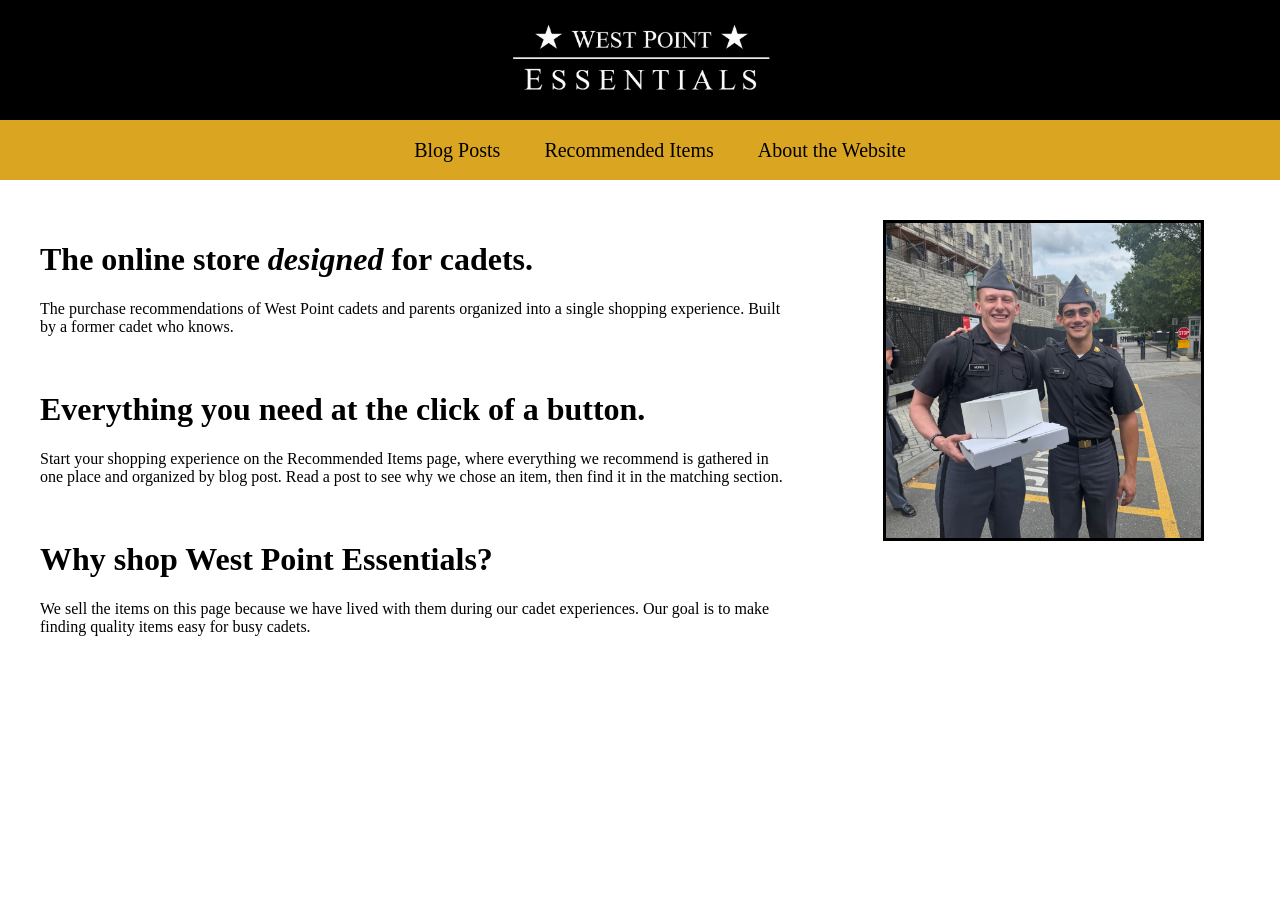
<file: index.html>
<!DOCTYPE html>
<html lang="en">
<head>
    <meta charset="UTF-8">
    <meta name="viewport" content="width=device-width, initial-scale=1.0">
    <title>WP Essentials</title>
    <link href="wp-essentials-stylesheet.css" rel="stylesheet">
</head>
<body>
    <div class="header">
        <a href="index.html" class="logo-box">
            <img src="wp-essentials-logo.png" alt="West Point Essentials">
        </a>
    </div>

    <div class="nav-box">
        <nav>
            <ul class="nav-list">
                <li><a href="blog-posts.html">Blog Posts</a></li>
                <li><a href="recommended-items.html">Recommended Items</a></li>
                <li><a href="about-the-website.html">About the Website</a></li>
            </ul>
        </nav>
    </div>

    <!-- <div class="content-box">
        <h1>The online store <em>designed</em> for cadets.</h1>
    </div> -->

    <div class="flex-row">

        <div class="flex-item flex-text">
            <h1>The online store <em>designed</em> for cadets.</h1>
            <p>The purchase recommendations of West Point cadets and parents organized into a single shopping experience. Built by a former cadet who knows.</p>
            <br>
            <h1>Everything you need at the click of a button.</h1>
            <p>Start your shopping experience on the Recommended Items page, where everything we recommend is gathered in one place and organized by blog post. Read a post to see why we chose an item, then find it in the matching section.</p>
            <br>
            <h1>Why shop West Point Essentials?</h1>
            <p>We sell the items on this page because we have lived with them during our cadet experiences. Our goal is to make finding quality items easy for busy cadets.</p>
        </div>

        <div class="flex-item flex-image">
            <img src="Morrisfish.jpg" width="80%">
        </div>
    </div>
    
</body>
</html>
</file>
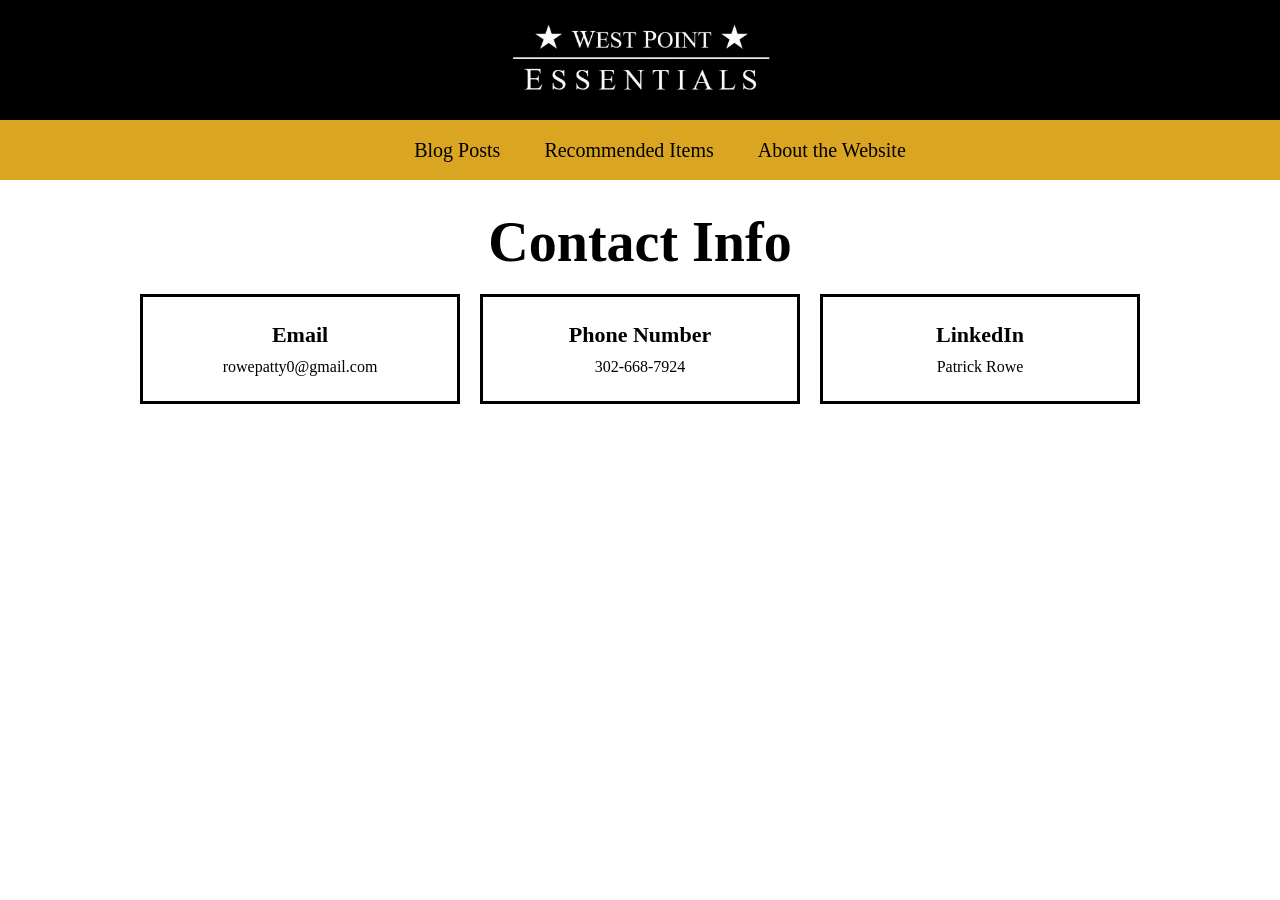
<file: about-the-website.html>
<!DOCTYPE html>
<html lang="en">
<head>
    <meta charset="UTF-8">
    <meta name="viewport" content="width=device-width, initial-scale=1.0">
    <title>About the Website - WP Essentials</title>
    <link href="wp-essentials-stylesheet.css" rel="stylesheet">
</head>
<body>
    <div class="header">
        <a href="index.html" class="logo-box">
            <img src="wp-essentials-logo.png" alt="West Point Essentials">
        </a>
    </div>

    <div class="nav-box">
        <nav>
            <ul class="nav-list">
                <li><a href="blog-posts.html">Blog Posts</a></li>
                <li><a href="recommended-items.html">Recommended Items</a></li>
                <li><a href="about-the-website.html">About the Website</a></li>
            </ul>
        </nav>
    </div>

    <div class="category-page">

        <h1 class="category-heading" id="contact-info">Contact Info</h1>

        <div class="contact-row">
            <div class="contact-box">
                <h2 class="contact-label">Email</h2>
                <p>rowepatty0@gmail.com</p>
            </div>
            <div class="contact-box">
                <h2 class="contact-label">Phone Number</h2>
                <p>302-668-7924</p>
            </div>
            <div class="contact-box">
                <h2 class="contact-label">LinkedIn</h2>
                <p><a href="https://www.linkedin.com/in/patrick-rowe-4873bb2a8">Patrick Rowe</a></p>
            </div>
        </div>

    </div>

</body>
</html>
</file>
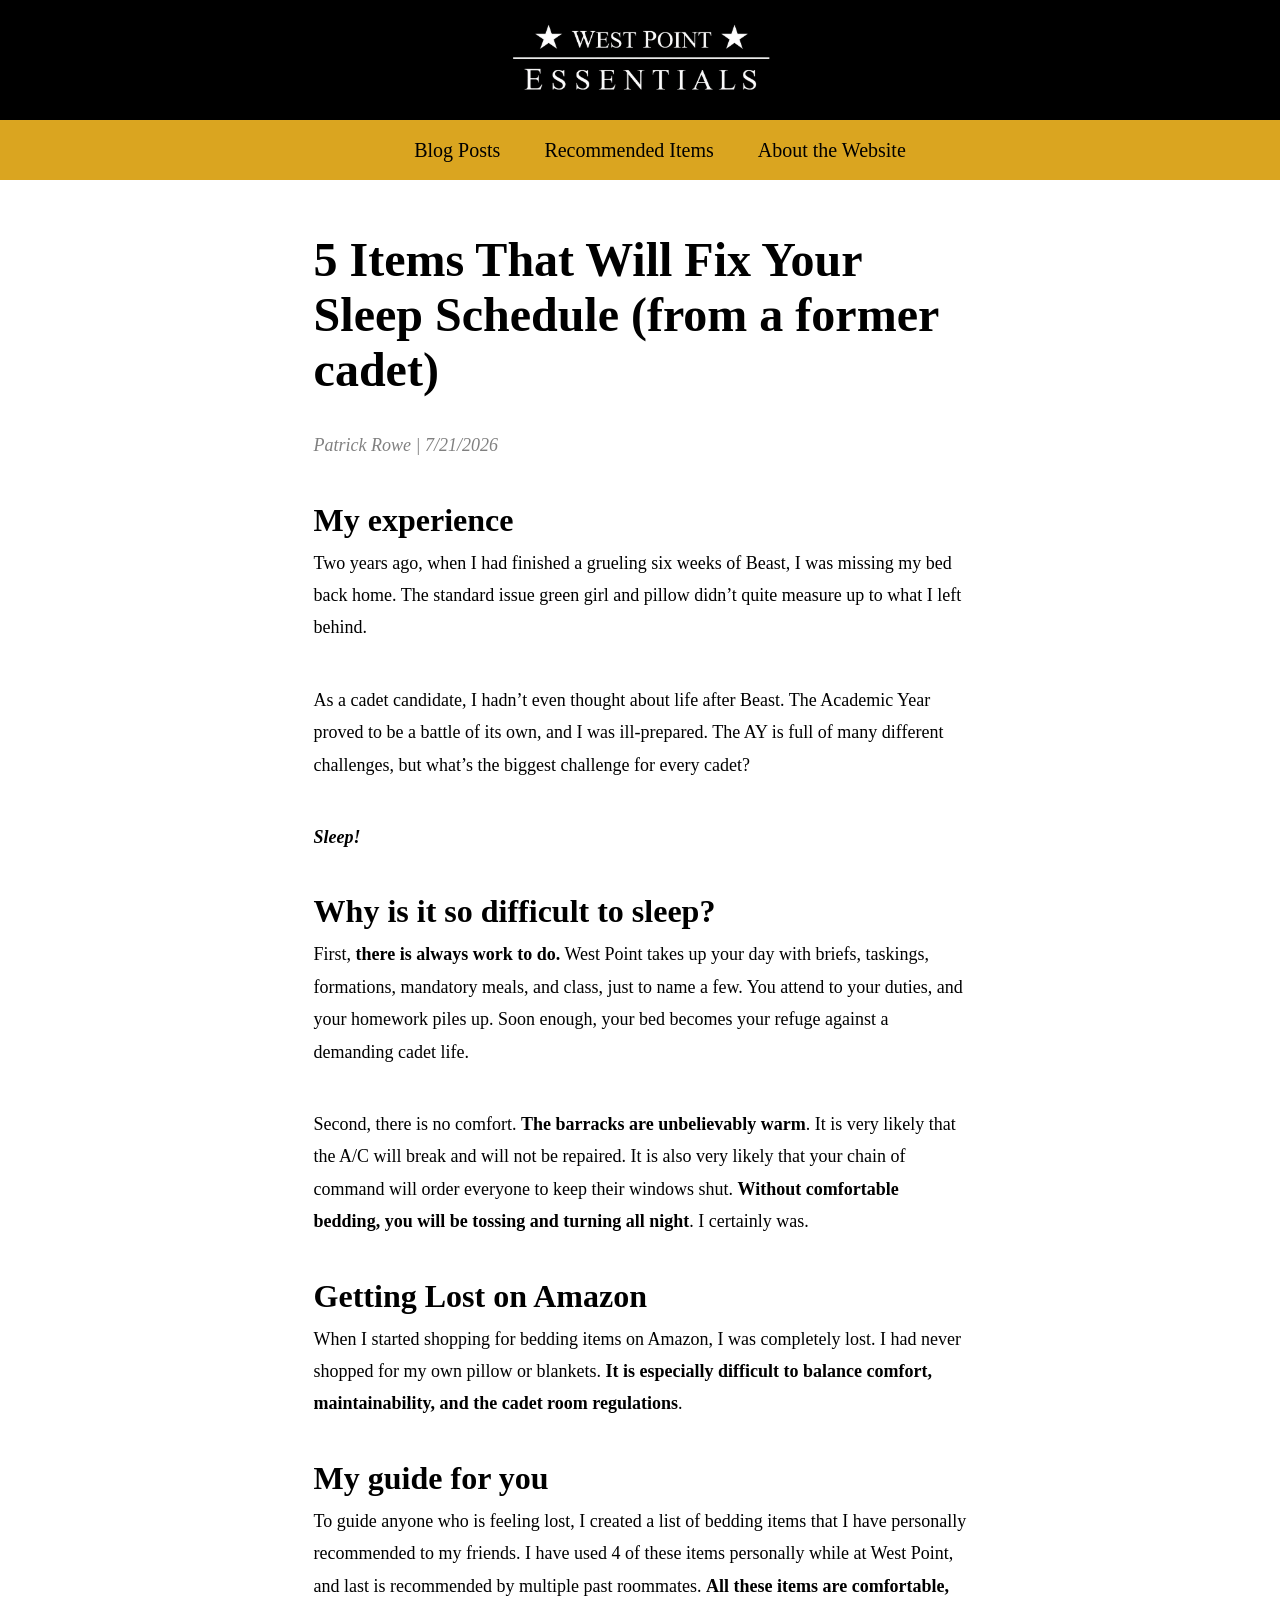
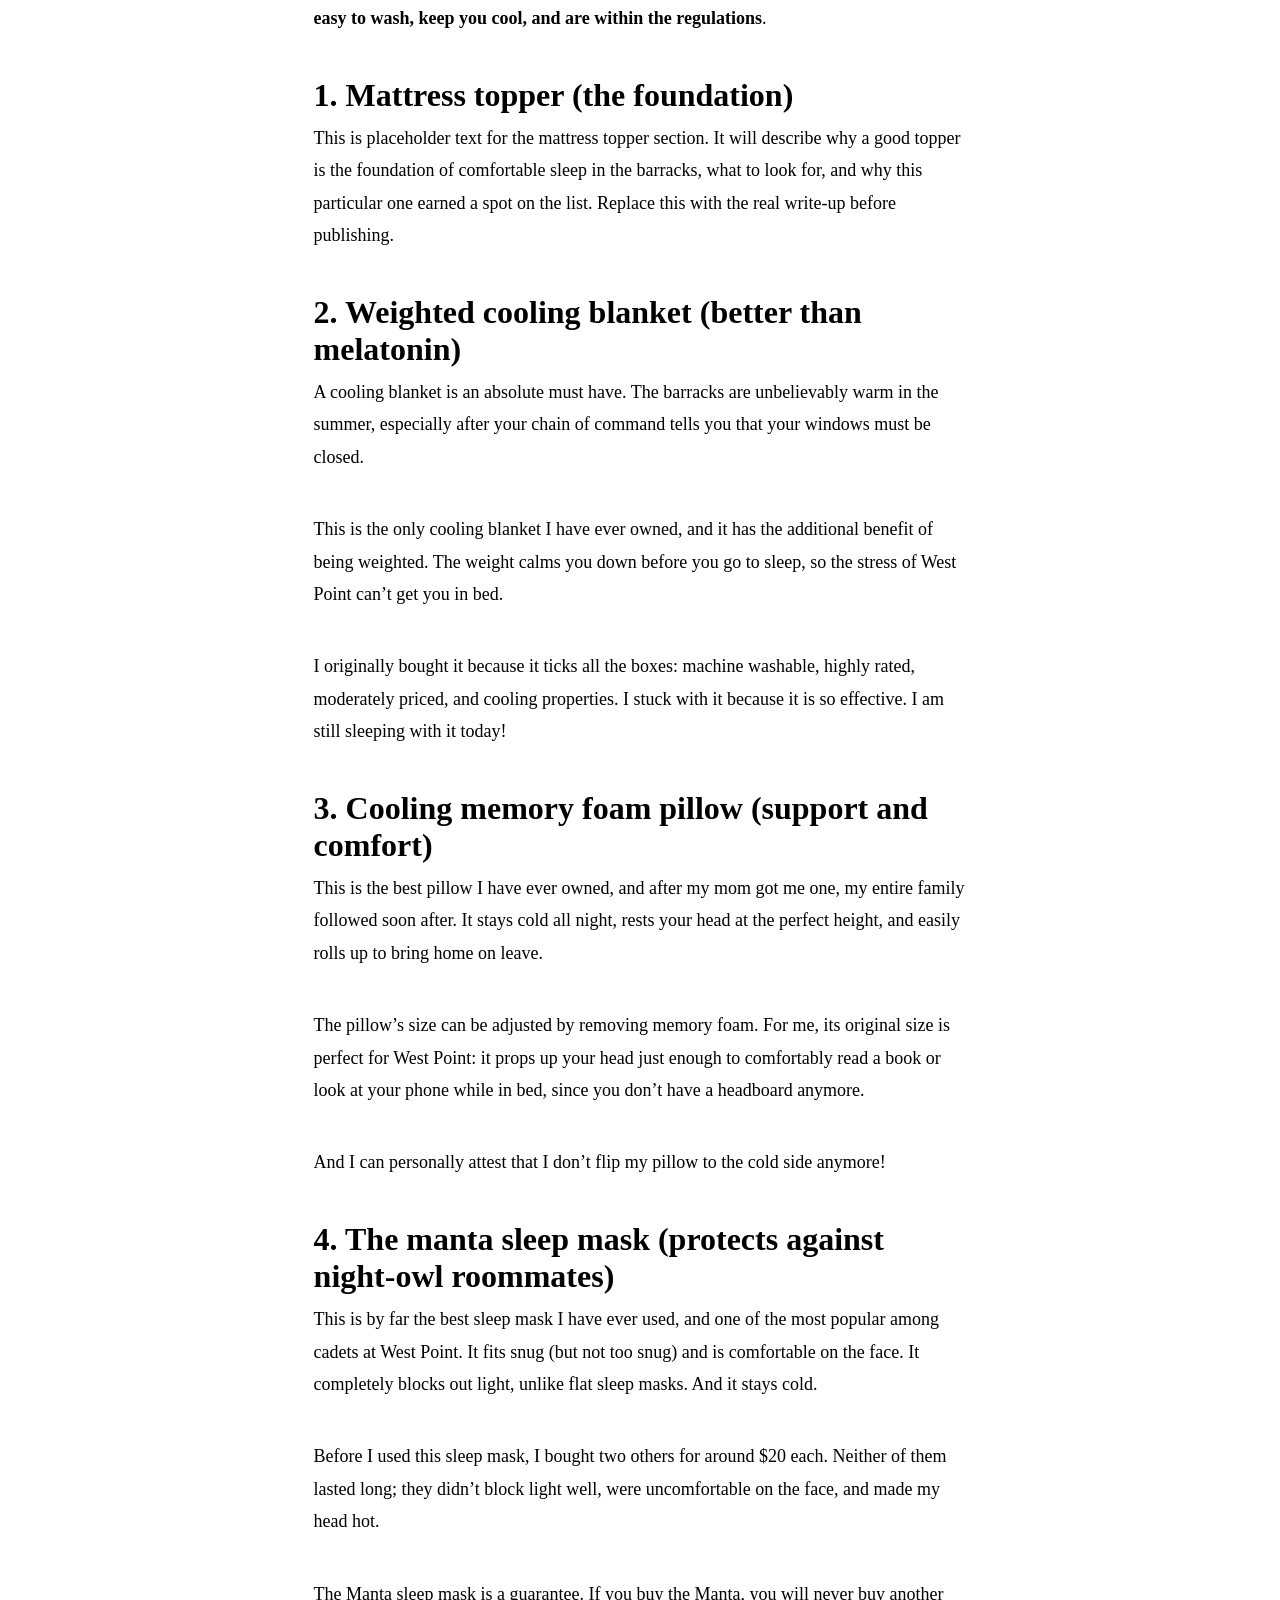
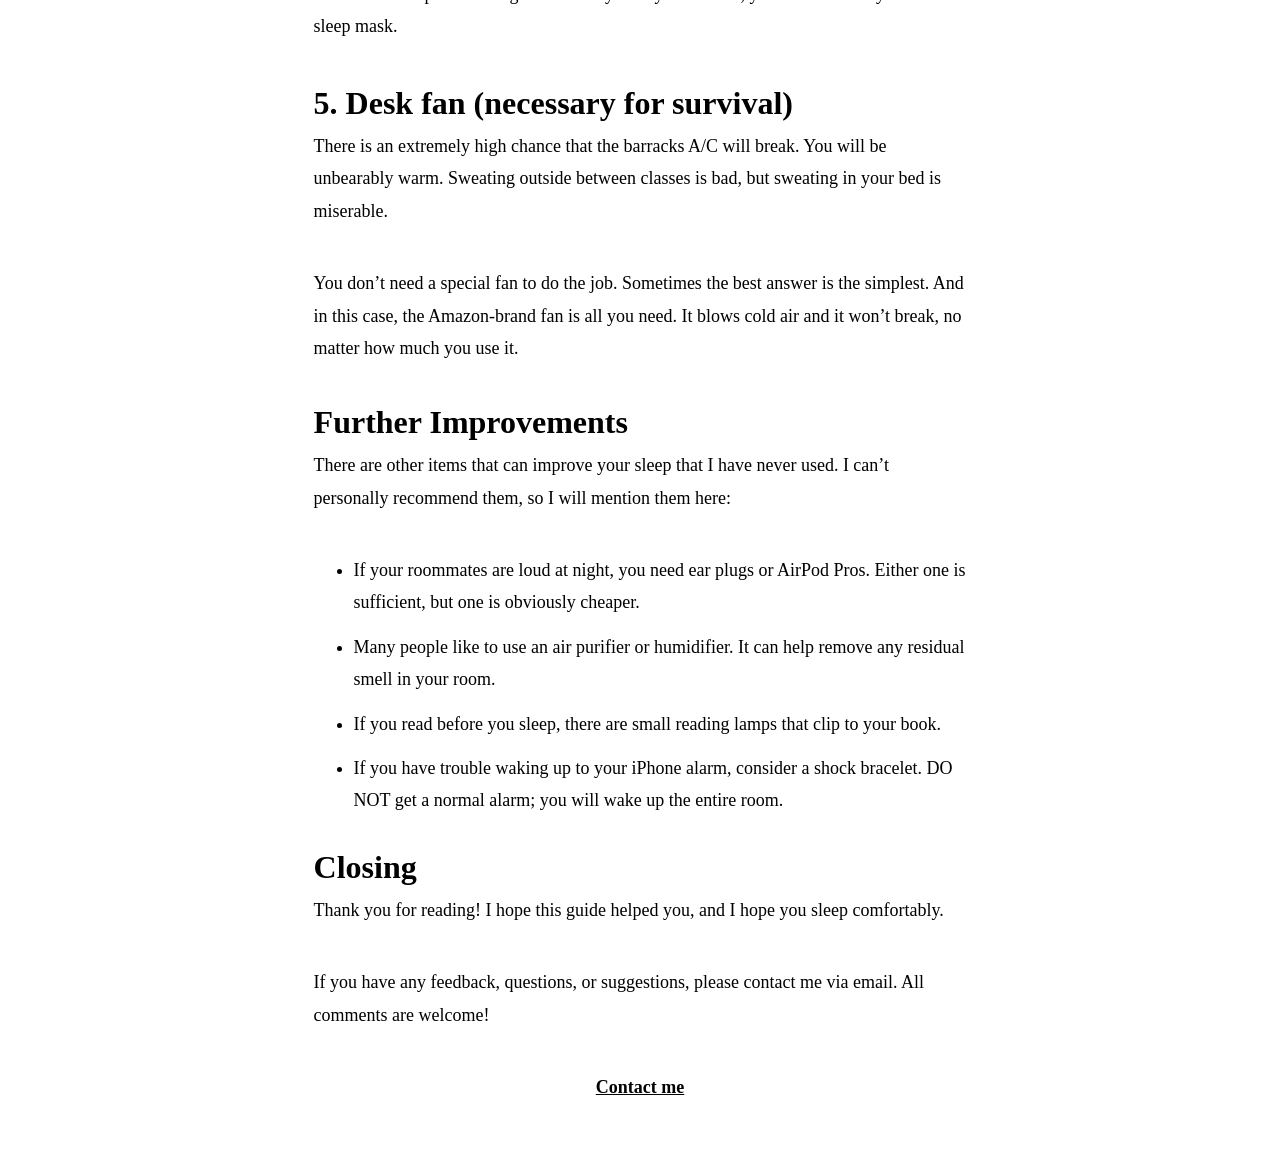
<file: blog-fix-your-sleep-schedule.html>
<!DOCTYPE html>
<html lang="en">
<head>
    <meta charset="UTF-8">
    <meta name="viewport" content="width=device-width, initial-scale=1.0">
    <title>5 Items That Will Fix Your Sleep Schedule - WP Essentials</title>
    <link href="wp-essentials-stylesheet.css" rel="stylesheet">
</head>
<body>
    <div class="header">
        <a href="index.html" class="logo-box">
            <img src="wp-essentials-logo.png" alt="West Point Essentials">
        </a>
    </div>

    <div class="nav-box">
        <nav>
            <ul class="nav-list">
                <li><a href="blog-posts.html">Blog Posts</a></li>
                <li><a href="recommended-items.html">Recommended Items</a></li>
                <li><a href="about-the-website.html">About the Website</a></li>
            </ul>
        </nav>
    </div>

    <div class="blog-container">
        <div class="blog">
            <h1>5 Items That Will Fix Your Sleep Schedule (from a former cadet)</h1>
            <p class="author-info">Patrick Rowe | 7/21/2026</p>

            <h3>My experience</h3>
            <p>Two years ago, when I had finished a grueling six weeks of Beast, I was missing my bed back home. The standard issue green girl and pillow didn&rsquo;t quite measure up to what I left behind.</p>
            <p>As a cadet candidate, I hadn&rsquo;t even thought about life after Beast. The Academic Year proved to be a battle of its own, and I was ill-prepared. The AY is full of many different challenges, but what&rsquo;s the biggest challenge for every cadet?</p>
            <p><strong><em>Sleep!</em></strong></p>

            <h3>Why is it so difficult to sleep?</h3>
            <p>First, <strong>there is always work to do.</strong> West Point takes up your day with briefs, taskings, formations, mandatory meals, and class, just to name a few. You attend to your duties, and your homework piles up. Soon enough, your bed becomes your refuge against a demanding cadet life.</p>
            <p>Second, there is no comfort. <strong>The barracks are unbelievably warm</strong>. It is very likely that the A/C will break and will not be repaired. It is also very likely that your chain of command will order everyone to keep their windows shut. <strong>Without comfortable bedding, you will be tossing and turning all night</strong>. I certainly was.</p>

            <h3>Getting Lost on Amazon</h3>
            <p>When I started shopping for bedding items on Amazon, I was completely lost. I had never shopped for my own pillow or blankets. <strong>It is especially difficult to balance comfort, maintainability, and the cadet room regulations</strong>.</p>

            <h3>My guide for you</h3>
            <p>To guide anyone who is feeling lost, I created a list of bedding items that I have personally recommended to my friends. I have used 4 of these items personally while at West Point, and last is recommended by multiple past roommates. <strong>All these items are comfortable, easy to wash, keep you cool, and are within the regulations</strong>.</p>

            <h4>1. Mattress topper (the foundation)</h4>
            <p>This is placeholder text for the mattress topper section. It will describe why a good topper is the foundation of comfortable sleep in the barracks, what to look for, and why this particular one earned a spot on the list. Replace this with the real write-up before publishing.</p>

            <h4>2. Weighted cooling blanket (better than melatonin)</h4>
            <p>A cooling blanket is an absolute must have. The barracks are unbelievably warm in the summer, especially after your chain of command tells you that your windows must be closed.</p>
            <p>This is the only cooling blanket I have ever owned, and it has the additional benefit of being weighted. The weight calms you down before you go to sleep, so the stress of West Point can&rsquo;t get you in bed.</p>
            <p>I originally bought it because it ticks all the boxes: machine washable, highly rated, moderately priced, and cooling properties. I stuck with it because it is so effective. I am still sleeping with it today!</p>

            <h4>3. Cooling memory foam pillow (support and comfort)</h4>
            <p>This is the best pillow I have ever owned, and after my mom got me one, my entire family followed soon after. It stays cold all night, rests your head at the perfect height, and easily rolls up to bring home on leave.</p>
            <p>The pillow&rsquo;s size can be adjusted by removing memory foam. For me, its original size is perfect for West Point: it props up your head just enough to comfortably read a book or look at your phone while in bed, since you don&rsquo;t have a headboard anymore.</p>
            <p>And I can personally attest that I don&rsquo;t flip my pillow to the cold side anymore!</p>

            <h4>4. The manta sleep mask (protects against night-owl roommates)</h4>
            <p>This is by far the best sleep mask I have ever used, and one of the most popular among cadets at West Point. It fits snug (but not too snug) and is comfortable on the face. It completely blocks out light, unlike flat sleep masks. And it stays cold.</p>
            <p>Before I used this sleep mask, I bought two others for around $20 each. Neither of them lasted long; they didn&rsquo;t block light well, were uncomfortable on the face, and made my head hot.</p>
            <p>The Manta sleep mask is a guarantee. If you buy the Manta, you will never buy another sleep mask.</p>

            <h4>5. Desk fan (necessary for survival)</h4>
            <p>There is an extremely high chance that the barracks A/C will break. You will be unbearably warm. Sweating outside between classes is bad, but sweating in your bed is miserable.</p>
            <p>You don&rsquo;t need a special fan to do the job. Sometimes the best answer is the simplest. And in this case, the Amazon-brand fan is all you need. It blows cold air and it won&rsquo;t break, no matter how much you use it.</p>

            <h3>Further Improvements</h3>
            <p>There are other items that can improve your sleep that I have never used. I can&rsquo;t personally recommend them, so I will mention them here:</p>
            <ul>
                <li>If your roommates are loud at night, you need ear plugs or AirPod Pros. Either one is sufficient, but one is obviously cheaper.</li>
                <li>Many people like to use an air purifier or humidifier. It can help remove any residual smell in your room.</li>
                <li>If you read before you sleep, there are small reading lamps that clip to your book.</li>
                <li>If you have trouble waking up to your iPhone alarm, consider a shock bracelet. DO NOT get a normal alarm; you will wake up the entire room.</li>
            </ul>

            <h3>Closing</h3>
            <p>Thank you for reading! I hope this guide helped you, and I hope you sleep comfortably.</p>
            <p>If you have any feedback, questions, or suggestions, please contact me via email. All comments are welcome!</p>

            <p class="contact-me"><a href="about-the-website.html#contact-info" style="text-decoration: underline;"><strong>Contact me</strong></a></p>
        </div>
    </div>

</body>
</html>
</file>
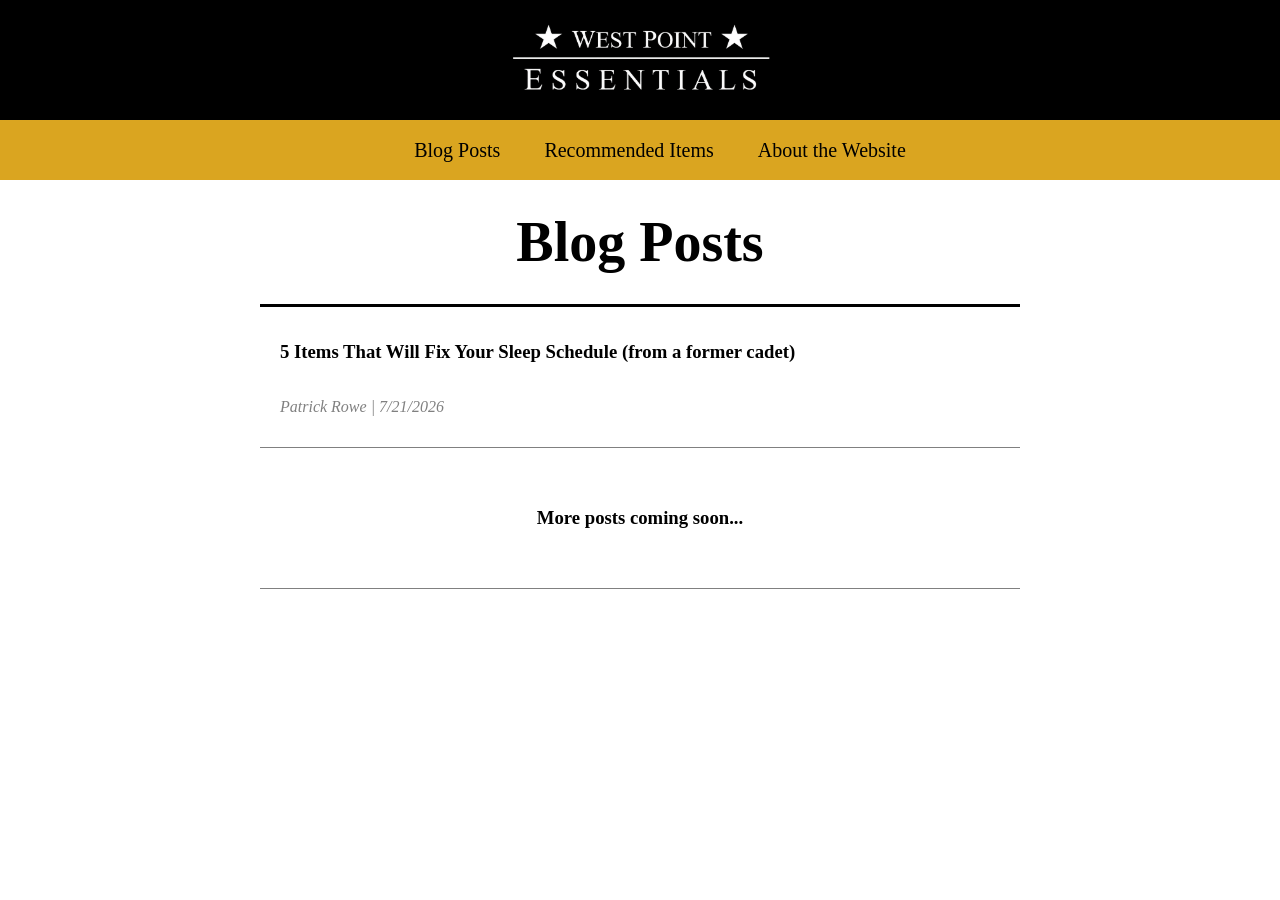
<file: blog-posts.html>
<!DOCTYPE html>
<html lang="en">
<head>
    <meta charset="UTF-8">
    <meta name="viewport" content="width=device-width, initial-scale=1.0">
    <title>Blog Posts - WP Essentials</title>
    <link href="wp-essentials-stylesheet.css" rel="stylesheet">
</head>
<body>
    <div class="header">
        <a href="index.html" class="logo-box">
            <img src="wp-essentials-logo.png" alt="West Point Essentials">
        </a>
    </div>

    <div class="nav-box">
        <nav>
            <ul class="nav-list">
                <li><a href="blog-posts.html">Blog Posts</a></li>
                <li><a href="recommended-items.html">Recommended Items</a></li>
                <li><a href="about-the-website.html">About the Website</a></li>
            </ul>
        </nav>
    </div>

    <div class="category-page">
        <h1 class="category-heading" style="margin-bottom: 30px;">Blog Posts</h1>
        <div class="blog-list-container">
            <div class="blog-list blog-list-start">
                <h3><a href="blog-fix-your-sleep-schedule.html">5 Items That Will Fix Your Sleep Schedule (from a former cadet)</a></h3>
                <p class="author-info">Patrick Rowe | 7/21/2026</p>
            </div>
            <div class="blog-list"><h3 style="text-align:center;">More posts coming soon...</h3></div>
        </div>
    </div>

</body>
</html>
</file>
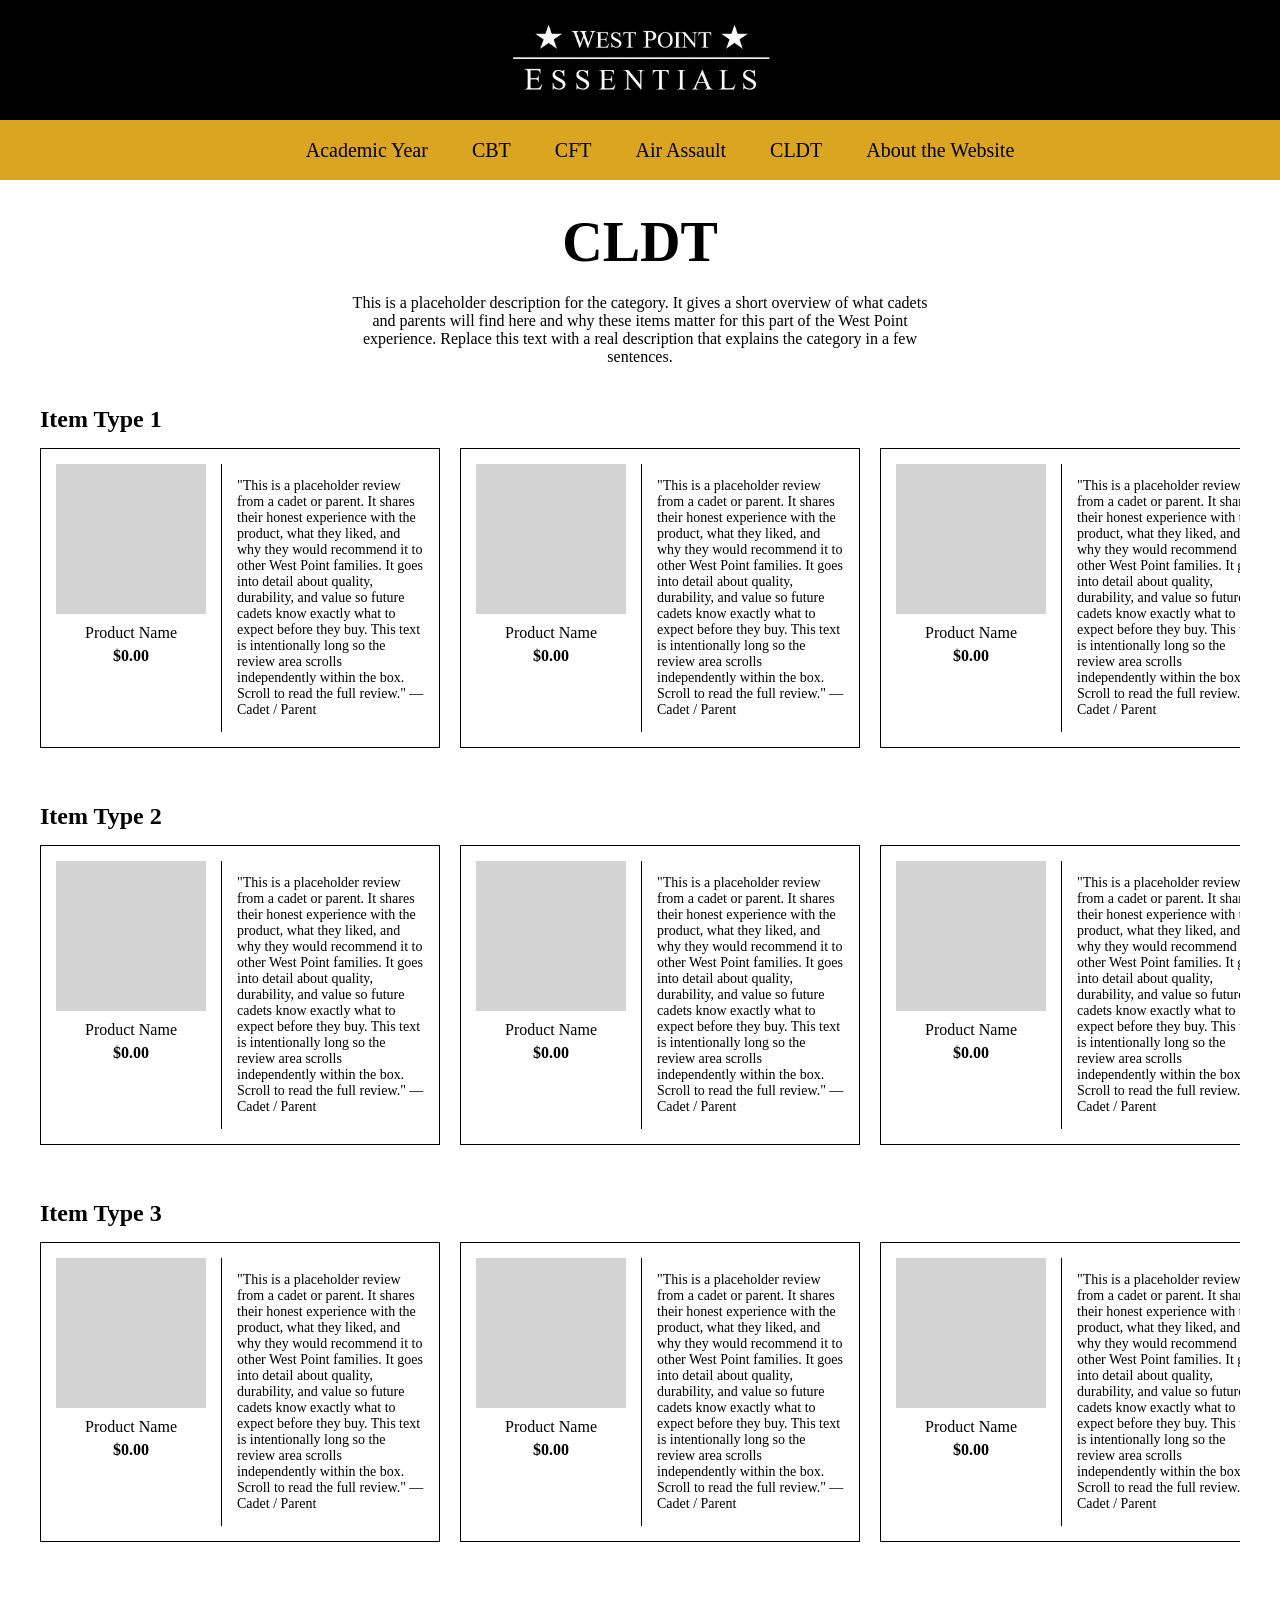
<file: cldt.html>
<!DOCTYPE html>
<html lang="en">
<head>
    <meta charset="UTF-8">
    <meta name="viewport" content="width=device-width, initial-scale=1.0">
    <title>CLDT - WP Essentials</title>
    <link href="wp-essentials-stylesheet.css" rel="stylesheet">
</head>
<body>
    <div class="header">
        <a href="index.html" class="logo-box">
            <img src="wpessentials logo.png" alt="West Point Essentials">
        </a>
    </div>

    <div class="nav-box">
        <nav>
            <ul class="nav-list">
                <li><a href="academic-year.html">Academic Year</a></li>
                <li><a href="cbt.html">CBT</a></li>
                <li><a href="cft.html">CFT</a></li>
                <li><a href="air-assault.html">Air Assault</a></li>
                <li><a href="cldt.html">CLDT</a></li>
                <li><a href="http://slither.com/io">About the Website</a></li>
            </ul>
        </nav>
    </div>

    <div class="category-page">

        <h1 class="category-heading">CLDT</h1>

        <div class="category-description">
            <p>This is a placeholder description for the category. It gives a short
            overview of what cadets and parents will find here and why these items
            matter for this part of the West Point experience. Replace this text with
            a real description that explains the category in a few sentences.</p>
        </div>

        <div class="category-section">
            <h2 class="category-title">Item Type 1</h2>
            <div class="product-row">
                <div class="product-slot">
                    <div class="product-info">
                        <div class="product-image"></div>
                        <p class="product-name">Product Name</p>
                        <p class="product-price">$0.00</p>
                    </div>
                    <div class="product-review">
                        <p>"This is a placeholder review from a cadet or parent. It shares
                        their honest experience with the product, what they liked, and why
                        they would recommend it to other West Point families. It goes into
                        detail about quality, durability, and value so future cadets know
                        exactly what to expect before they buy. This text is intentionally
                        long so the review area scrolls independently within the box. Scroll
                        to read the full review." — Cadet / Parent</p>
                    </div>
                </div>
                <div class="product-slot">
                    <div class="product-info">
                        <div class="product-image"></div>
                        <p class="product-name">Product Name</p>
                        <p class="product-price">$0.00</p>
                    </div>
                    <div class="product-review">
                        <p>"This is a placeholder review from a cadet or parent. It shares
                        their honest experience with the product, what they liked, and why
                        they would recommend it to other West Point families. It goes into
                        detail about quality, durability, and value so future cadets know
                        exactly what to expect before they buy. This text is intentionally
                        long so the review area scrolls independently within the box. Scroll
                        to read the full review." — Cadet / Parent</p>
                    </div>
                </div>
                <div class="product-slot">
                    <div class="product-info">
                        <div class="product-image"></div>
                        <p class="product-name">Product Name</p>
                        <p class="product-price">$0.00</p>
                    </div>
                    <div class="product-review">
                        <p>"This is a placeholder review from a cadet or parent. It shares
                        their honest experience with the product, what they liked, and why
                        they would recommend it to other West Point families. It goes into
                        detail about quality, durability, and value so future cadets know
                        exactly what to expect before they buy. This text is intentionally
                        long so the review area scrolls independently within the box. Scroll
                        to read the full review." — Cadet / Parent</p>
                    </div>
                </div>
                <div class="product-slot">
                    <div class="product-info">
                        <div class="product-image"></div>
                        <p class="product-name">Product Name</p>
                        <p class="product-price">$0.00</p>
                    </div>
                    <div class="product-review">
                        <p>"This is a placeholder review from a cadet or parent. It shares
                        their honest experience with the product, what they liked, and why
                        they would recommend it to other West Point families. It goes into
                        detail about quality, durability, and value so future cadets know
                        exactly what to expect before they buy. This text is intentionally
                        long so the review area scrolls independently within the box. Scroll
                        to read the full review." — Cadet / Parent</p>
                    </div>
                </div>
            </div>
        </div>

        <div class="category-section">
            <h2 class="category-title">Item Type 2</h2>
            <div class="product-row">
                <div class="product-slot">
                    <div class="product-info">
                        <div class="product-image"></div>
                        <p class="product-name">Product Name</p>
                        <p class="product-price">$0.00</p>
                    </div>
                    <div class="product-review">
                        <p>"This is a placeholder review from a cadet or parent. It shares
                        their honest experience with the product, what they liked, and why
                        they would recommend it to other West Point families. It goes into
                        detail about quality, durability, and value so future cadets know
                        exactly what to expect before they buy. This text is intentionally
                        long so the review area scrolls independently within the box. Scroll
                        to read the full review." — Cadet / Parent</p>
                    </div>
                </div>
                <div class="product-slot">
                    <div class="product-info">
                        <div class="product-image"></div>
                        <p class="product-name">Product Name</p>
                        <p class="product-price">$0.00</p>
                    </div>
                    <div class="product-review">
                        <p>"This is a placeholder review from a cadet or parent. It shares
                        their honest experience with the product, what they liked, and why
                        they would recommend it to other West Point families. It goes into
                        detail about quality, durability, and value so future cadets know
                        exactly what to expect before they buy. This text is intentionally
                        long so the review area scrolls independently within the box. Scroll
                        to read the full review." — Cadet / Parent</p>
                    </div>
                </div>
                <div class="product-slot">
                    <div class="product-info">
                        <div class="product-image"></div>
                        <p class="product-name">Product Name</p>
                        <p class="product-price">$0.00</p>
                    </div>
                    <div class="product-review">
                        <p>"This is a placeholder review from a cadet or parent. It shares
                        their honest experience with the product, what they liked, and why
                        they would recommend it to other West Point families. It goes into
                        detail about quality, durability, and value so future cadets know
                        exactly what to expect before they buy. This text is intentionally
                        long so the review area scrolls independently within the box. Scroll
                        to read the full review." — Cadet / Parent</p>
                    </div>
                </div>
                <div class="product-slot">
                    <div class="product-info">
                        <div class="product-image"></div>
                        <p class="product-name">Product Name</p>
                        <p class="product-price">$0.00</p>
                    </div>
                    <div class="product-review">
                        <p>"This is a placeholder review from a cadet or parent. It shares
                        their honest experience with the product, what they liked, and why
                        they would recommend it to other West Point families. It goes into
                        detail about quality, durability, and value so future cadets know
                        exactly what to expect before they buy. This text is intentionally
                        long so the review area scrolls independently within the box. Scroll
                        to read the full review." — Cadet / Parent</p>
                    </div>
                </div>
            </div>
        </div>

        <div class="category-section">
            <h2 class="category-title">Item Type 3</h2>
            <div class="product-row">
                <div class="product-slot">
                    <div class="product-info">
                        <div class="product-image"></div>
                        <p class="product-name">Product Name</p>
                        <p class="product-price">$0.00</p>
                    </div>
                    <div class="product-review">
                        <p>"This is a placeholder review from a cadet or parent. It shares
                        their honest experience with the product, what they liked, and why
                        they would recommend it to other West Point families. It goes into
                        detail about quality, durability, and value so future cadets know
                        exactly what to expect before they buy. This text is intentionally
                        long so the review area scrolls independently within the box. Scroll
                        to read the full review." — Cadet / Parent</p>
                    </div>
                </div>
                <div class="product-slot">
                    <div class="product-info">
                        <div class="product-image"></div>
                        <p class="product-name">Product Name</p>
                        <p class="product-price">$0.00</p>
                    </div>
                    <div class="product-review">
                        <p>"This is a placeholder review from a cadet or parent. It shares
                        their honest experience with the product, what they liked, and why
                        they would recommend it to other West Point families. It goes into
                        detail about quality, durability, and value so future cadets know
                        exactly what to expect before they buy. This text is intentionally
                        long so the review area scrolls independently within the box. Scroll
                        to read the full review." — Cadet / Parent</p>
                    </div>
                </div>
                <div class="product-slot">
                    <div class="product-info">
                        <div class="product-image"></div>
                        <p class="product-name">Product Name</p>
                        <p class="product-price">$0.00</p>
                    </div>
                    <div class="product-review">
                        <p>"This is a placeholder review from a cadet or parent. It shares
                        their honest experience with the product, what they liked, and why
                        they would recommend it to other West Point families. It goes into
                        detail about quality, durability, and value so future cadets know
                        exactly what to expect before they buy. This text is intentionally
                        long so the review area scrolls independently within the box. Scroll
                        to read the full review." — Cadet / Parent</p>
                    </div>
                </div>
                <div class="product-slot">
                    <div class="product-info">
                        <div class="product-image"></div>
                        <p class="product-name">Product Name</p>
                        <p class="product-price">$0.00</p>
                    </div>
                    <div class="product-review">
                        <p>"This is a placeholder review from a cadet or parent. It shares
                        their honest experience with the product, what they liked, and why
                        they would recommend it to other West Point families. It goes into
                        detail about quality, durability, and value so future cadets know
                        exactly what to expect before they buy. This text is intentionally
                        long so the review area scrolls independently within the box. Scroll
                        to read the full review." — Cadet / Parent</p>
                    </div>
                </div>
            </div>
        </div>

    </div>
</body>
</html>
</file>
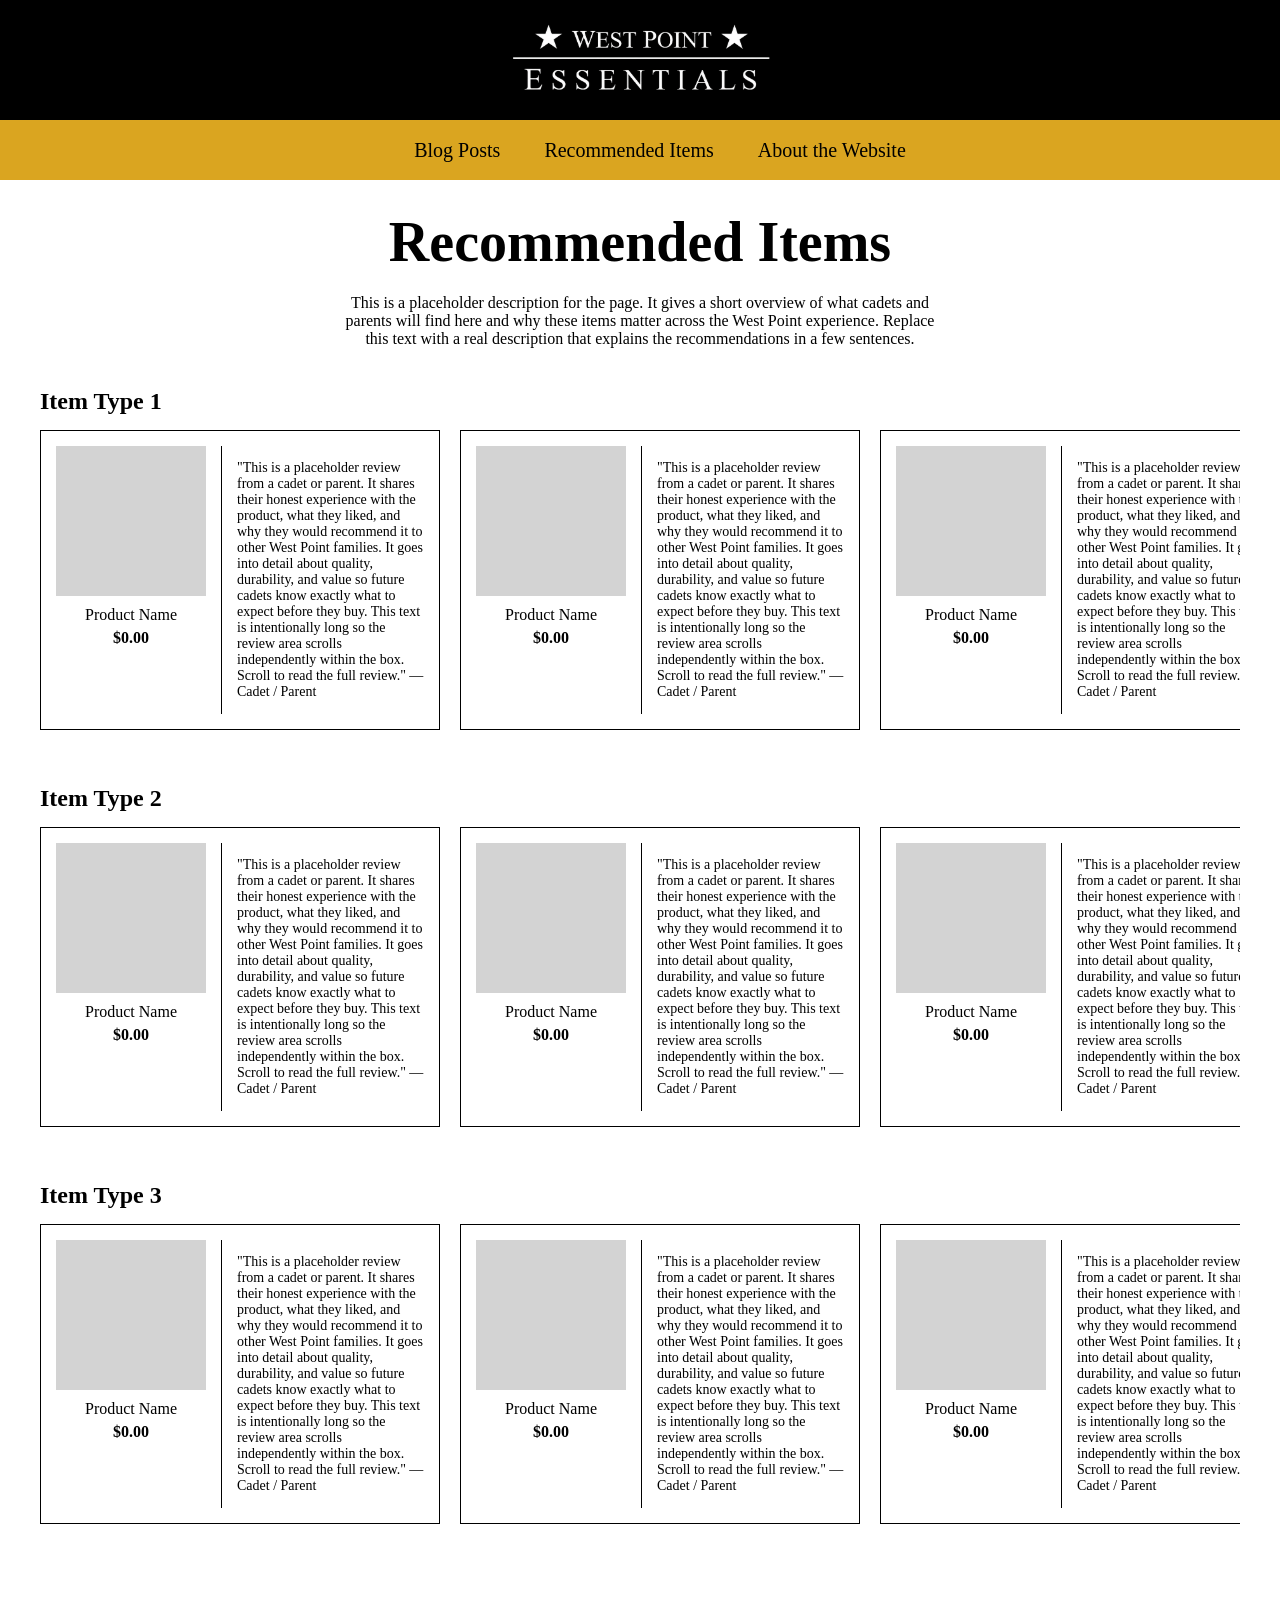
<file: recommended-items.html>
<!DOCTYPE html>
<html lang="en">
<head>
    <meta charset="UTF-8">
    <meta name="viewport" content="width=device-width, initial-scale=1.0">
    <title>Recommended Items - WP Essentials</title>
    <link href="wp-essentials-stylesheet.css" rel="stylesheet">
</head>
<body>
    <div class="header">
        <a href="index.html" class="logo-box">
            <img src="wp-essentials-logo.png" alt="West Point Essentials">
        </a>
    </div>

    <div class="nav-box">
        <nav>
            <ul class="nav-list">
                <li><a href="blog-posts.html">Blog Posts</a></li>
                <li><a href="recommended-items.html">Recommended Items</a></li>
                <li><a href="about-the-website.html">About the Website</a></li>
            </ul>
        </nav>
    </div>

    <div class="category-page">

        <h1 class="category-heading">Recommended Items</h1>

        <div class="category-description">
            <p>This is a placeholder description for the page. It gives a short
            overview of what cadets and parents will find here and why these items
            matter across the West Point experience. Replace this text with a real
            description that explains the recommendations in a few sentences.</p>
        </div>

        <div class="category-section">
            <h2 class="category-title">Item Type 1</h2>
            <div class="product-row">
                <div class="product-slot">
                    <div class="product-info">
                        <div class="product-image"></div>
                        <p class="product-name">Product Name</p>
                        <p class="product-price">$0.00</p>
                    </div>
                    <div class="product-review">
                        <p>"This is a placeholder review from a cadet or parent. It shares
                        their honest experience with the product, what they liked, and why
                        they would recommend it to other West Point families. It goes into
                        detail about quality, durability, and value so future cadets know
                        exactly what to expect before they buy. This text is intentionally
                        long so the review area scrolls independently within the box. Scroll
                        to read the full review." — Cadet / Parent</p>
                    </div>
                </div>
                <div class="product-slot">
                    <div class="product-info">
                        <div class="product-image"></div>
                        <p class="product-name">Product Name</p>
                        <p class="product-price">$0.00</p>
                    </div>
                    <div class="product-review">
                        <p>"This is a placeholder review from a cadet or parent. It shares
                        their honest experience with the product, what they liked, and why
                        they would recommend it to other West Point families. It goes into
                        detail about quality, durability, and value so future cadets know
                        exactly what to expect before they buy. This text is intentionally
                        long so the review area scrolls independently within the box. Scroll
                        to read the full review." — Cadet / Parent</p>
                    </div>
                </div>
                <div class="product-slot">
                    <div class="product-info">
                        <div class="product-image"></div>
                        <p class="product-name">Product Name</p>
                        <p class="product-price">$0.00</p>
                    </div>
                    <div class="product-review">
                        <p>"This is a placeholder review from a cadet or parent. It shares
                        their honest experience with the product, what they liked, and why
                        they would recommend it to other West Point families. It goes into
                        detail about quality, durability, and value so future cadets know
                        exactly what to expect before they buy. This text is intentionally
                        long so the review area scrolls independently within the box. Scroll
                        to read the full review." — Cadet / Parent</p>
                    </div>
                </div>
                <div class="product-slot">
                    <div class="product-info">
                        <div class="product-image"></div>
                        <p class="product-name">Product Name</p>
                        <p class="product-price">$0.00</p>
                    </div>
                    <div class="product-review">
                        <p>"This is a placeholder review from a cadet or parent. It shares
                        their honest experience with the product, what they liked, and why
                        they would recommend it to other West Point families. It goes into
                        detail about quality, durability, and value so future cadets know
                        exactly what to expect before they buy. This text is intentionally
                        long so the review area scrolls independently within the box. Scroll
                        to read the full review." — Cadet / Parent</p>
                    </div>
                </div>
            </div>
        </div>

        <div class="category-section">
            <h2 class="category-title">Item Type 2</h2>
            <div class="product-row">
                <div class="product-slot">
                    <div class="product-info">
                        <div class="product-image"></div>
                        <p class="product-name">Product Name</p>
                        <p class="product-price">$0.00</p>
                    </div>
                    <div class="product-review">
                        <p>"This is a placeholder review from a cadet or parent. It shares
                        their honest experience with the product, what they liked, and why
                        they would recommend it to other West Point families. It goes into
                        detail about quality, durability, and value so future cadets know
                        exactly what to expect before they buy. This text is intentionally
                        long so the review area scrolls independently within the box. Scroll
                        to read the full review." — Cadet / Parent</p>
                    </div>
                </div>
                <div class="product-slot">
                    <div class="product-info">
                        <div class="product-image"></div>
                        <p class="product-name">Product Name</p>
                        <p class="product-price">$0.00</p>
                    </div>
                    <div class="product-review">
                        <p>"This is a placeholder review from a cadet or parent. It shares
                        their honest experience with the product, what they liked, and why
                        they would recommend it to other West Point families. It goes into
                        detail about quality, durability, and value so future cadets know
                        exactly what to expect before they buy. This text is intentionally
                        long so the review area scrolls independently within the box. Scroll
                        to read the full review." — Cadet / Parent</p>
                    </div>
                </div>
                <div class="product-slot">
                    <div class="product-info">
                        <div class="product-image"></div>
                        <p class="product-name">Product Name</p>
                        <p class="product-price">$0.00</p>
                    </div>
                    <div class="product-review">
                        <p>"This is a placeholder review from a cadet or parent. It shares
                        their honest experience with the product, what they liked, and why
                        they would recommend it to other West Point families. It goes into
                        detail about quality, durability, and value so future cadets know
                        exactly what to expect before they buy. This text is intentionally
                        long so the review area scrolls independently within the box. Scroll
                        to read the full review." — Cadet / Parent</p>
                    </div>
                </div>
                <div class="product-slot">
                    <div class="product-info">
                        <div class="product-image"></div>
                        <p class="product-name">Product Name</p>
                        <p class="product-price">$0.00</p>
                    </div>
                    <div class="product-review">
                        <p>"This is a placeholder review from a cadet or parent. It shares
                        their honest experience with the product, what they liked, and why
                        they would recommend it to other West Point families. It goes into
                        detail about quality, durability, and value so future cadets know
                        exactly what to expect before they buy. This text is intentionally
                        long so the review area scrolls independently within the box. Scroll
                        to read the full review." — Cadet / Parent</p>
                    </div>
                </div>
            </div>
        </div>

        <div class="category-section">
            <h2 class="category-title">Item Type 3</h2>
            <div class="product-row">
                <div class="product-slot">
                    <div class="product-info">
                        <div class="product-image"></div>
                        <p class="product-name">Product Name</p>
                        <p class="product-price">$0.00</p>
                    </div>
                    <div class="product-review">
                        <p>"This is a placeholder review from a cadet or parent. It shares
                        their honest experience with the product, what they liked, and why
                        they would recommend it to other West Point families. It goes into
                        detail about quality, durability, and value so future cadets know
                        exactly what to expect before they buy. This text is intentionally
                        long so the review area scrolls independently within the box. Scroll
                        to read the full review." — Cadet / Parent</p>
                    </div>
                </div>
                <div class="product-slot">
                    <div class="product-info">
                        <div class="product-image"></div>
                        <p class="product-name">Product Name</p>
                        <p class="product-price">$0.00</p>
                    </div>
                    <div class="product-review">
                        <p>"This is a placeholder review from a cadet or parent. It shares
                        their honest experience with the product, what they liked, and why
                        they would recommend it to other West Point families. It goes into
                        detail about quality, durability, and value so future cadets know
                        exactly what to expect before they buy. This text is intentionally
                        long so the review area scrolls independently within the box. Scroll
                        to read the full review." — Cadet / Parent</p>
                    </div>
                </div>
                <div class="product-slot">
                    <div class="product-info">
                        <div class="product-image"></div>
                        <p class="product-name">Product Name</p>
                        <p class="product-price">$0.00</p>
                    </div>
                    <div class="product-review">
                        <p>"This is a placeholder review from a cadet or parent. It shares
                        their honest experience with the product, what they liked, and why
                        they would recommend it to other West Point families. It goes into
                        detail about quality, durability, and value so future cadets know
                        exactly what to expect before they buy. This text is intentionally
                        long so the review area scrolls independently within the box. Scroll
                        to read the full review." — Cadet / Parent</p>
                    </div>
                </div>
                <div class="product-slot">
                    <div class="product-info">
                        <div class="product-image"></div>
                        <p class="product-name">Product Name</p>
                        <p class="product-price">$0.00</p>
                    </div>
                    <div class="product-review">
                        <p>"This is a placeholder review from a cadet or parent. It shares
                        their honest experience with the product, what they liked, and why
                        they would recommend it to other West Point families. It goes into
                        detail about quality, durability, and value so future cadets know
                        exactly what to expect before they buy. This text is intentionally
                        long so the review area scrolls independently within the box. Scroll
                        to read the full review." — Cadet / Parent</p>
                    </div>
                </div>
            </div>
        </div>

    </div>
</body>
</html>
</file>
<file: wp-essentials-stylesheet.css>
.header {
    background-color: black;
    height: 120px;
    display: flex;
    align-items: center;
    justify-content: center;
    justify-items: center;
    margin: 0px;
    /* border-style: solid;
    border-color: black; */
    width: 100%;
    position: relative;
}

.logo-box {
    height: 100%;
    max-width: 100%;
    padding: 0px;
    margin: 0px;
    display: flex;
    align-items: center;
    justify-content: center;
}

.logo-box img {
    max-height: 100%;
    max-width: 100%;
    object-fit: contain;
}

.nav-box {
    background-color: goldenrod;
    height: 60px;
    display: flex;
    align-items: center;
    justify-content: center;
    justify-items: center;
    margin: 0px;
    /* border-style: solid;
    border-color: black; */
    width: 100%;
    position: relative;
}

.nav-list li {
    display: inline;
    margin: 15px;
    padding: 5px;
    font-size: 20px;
    color: black;
}

a {
    color: inherit;
    text-decoration: none;
}

/* .content-box {
    width: 60%;
    display: flex;
    text-align: left;
    margin: 2.5%;
    padding: 0% 5%;
} */

body {
    width: 100%;
    margin: 0;
    padding: 0;
}

.flex-row {
    display: flex;
    gap: 20px;
    margin: 20px;
}

.flex-item {       /* equal widths, allowed to shrink */
    min-width: 0;      /* safety valve — see below */
    padding: 20px;
    box-sizing: border-box;
}

.flex-text {
    flex: 1 1 auto;
}

.flex-image {
    flex: 1 1 auto;
    width: 66%;
}

.flex-image img {
    display: block;
    margin: auto;
    border-style: solid;
    border-color: black;
    box-shadow: 100px;
}

.category-page {
    width: 100%;
    box-sizing: border-box;
    padding: 20px 40px;
}

.category-section {
    margin-bottom: 40px;
}

.category-heading {
    font-size: 56px;
    margin: 10px 0 20px 0;
    color: black;
    text-align: center;
}

.category-description {
    width: 50%;
    margin: 0 auto 40px auto;
    text-align: center;
}

.category-title {
    font-size: 24px;
    margin: 0 0 15px 0;
    color: black;
}

.product-row {
    display: flex;
    gap: 20px;
    overflow-x: auto;
    padding-bottom: 15px;
}

.product-slot {
    flex: 0 0 auto;
    width: 400px;
    border-style: solid;
    border-width: 1px;
    border-color: black;
    box-sizing: border-box;
    padding: 15px;
    display: flex;
    gap: 15px;
}

.product-info {
    flex: 0 0 150px;
    width: 150px;
    text-align: center;
}

.product-review {
    flex: 1 1 auto;
    min-height: 0;
    overflow-y: auto;
    text-align: left;
    font-size: 14px;
    padding-left: 15px;
    border-left: 1px solid black;
}

.product-image {
    width: 100%;
    aspect-ratio: 1;
    background-color: lightgray;
    margin-bottom: 10px;
}

.product-name {
    margin: 5px 0;
    font-size: 16px;
    color: black;
}

.product-price {
    margin: 5px 0;
    font-size: 16px;
    font-weight: bold;
    color: black;
}

.blog {
    width: 51%;
    padding: 20px;
    margin-inline: auto;
    font-family: Georgia, serif;
}

.blog h1 {
    font-size: 48px;
}

.blog h3, .blog h4 {
    font-size: 32px;
    margin-bottom: 8px;
}

.blog-container {
    width: 100%;
    padding: 0;
    display: flex;
    gap: 0;
}

.content-id {
    margin: 0;
    padding: 20px;
    border-style: solid;
    border-width: 0 0 3px 0;
    width: 60%;
    margin-left: auto;
    margin-right: auto;
}

.author-info {
    color: gray;
    font-style: italic;
}

.blog-list-container {
    width: 100%;
    padding: 0;
    display: flex;
    gap: 0;
    flex-direction: column;
}

.blog-list {
    width: 60%;
    padding: 20px;
    margin-inline: auto;
    max-width: 60%;
    height: 100px;
    display: flex;
    flex-direction: column;
    border-bottom: 1px solid gray;
    justify-content: center;
}

.blog a, .blog-list a {
    text-decoration: none;
    color: inherit;
}

html {
    scroll-behavior: smooth;
}

.blog p, .blog li {
    font-size: 18px;
    line-height: 1.8;
}

.blog p {
    margin: 0 0 40px 0;
}

.blog li {
    margin-bottom: 12px;
}

.blog-list-start {
    border-top: 3px solid black;
}

.contact-me {
    text-align: center;
    font-size: 28px;
    margin-top: 100px;
}

.contact-row {
    display: flex;
    gap: 20px;
    justify-content: center;
    flex-wrap: wrap;
    padding: 0 20px;
}

.contact-box {
    flex: 1 1 250px;
    max-width: 320px;
    border: 3px solid black;
    box-sizing: border-box;
    padding: 25px 20px;
    text-align: center;
}

.contact-label {
    font-size: 22px;
    margin: 0 0 10px 0;
    color: black;
}

.contact-box p {
    margin: 0;
    word-break: break-word;
}
</file>
